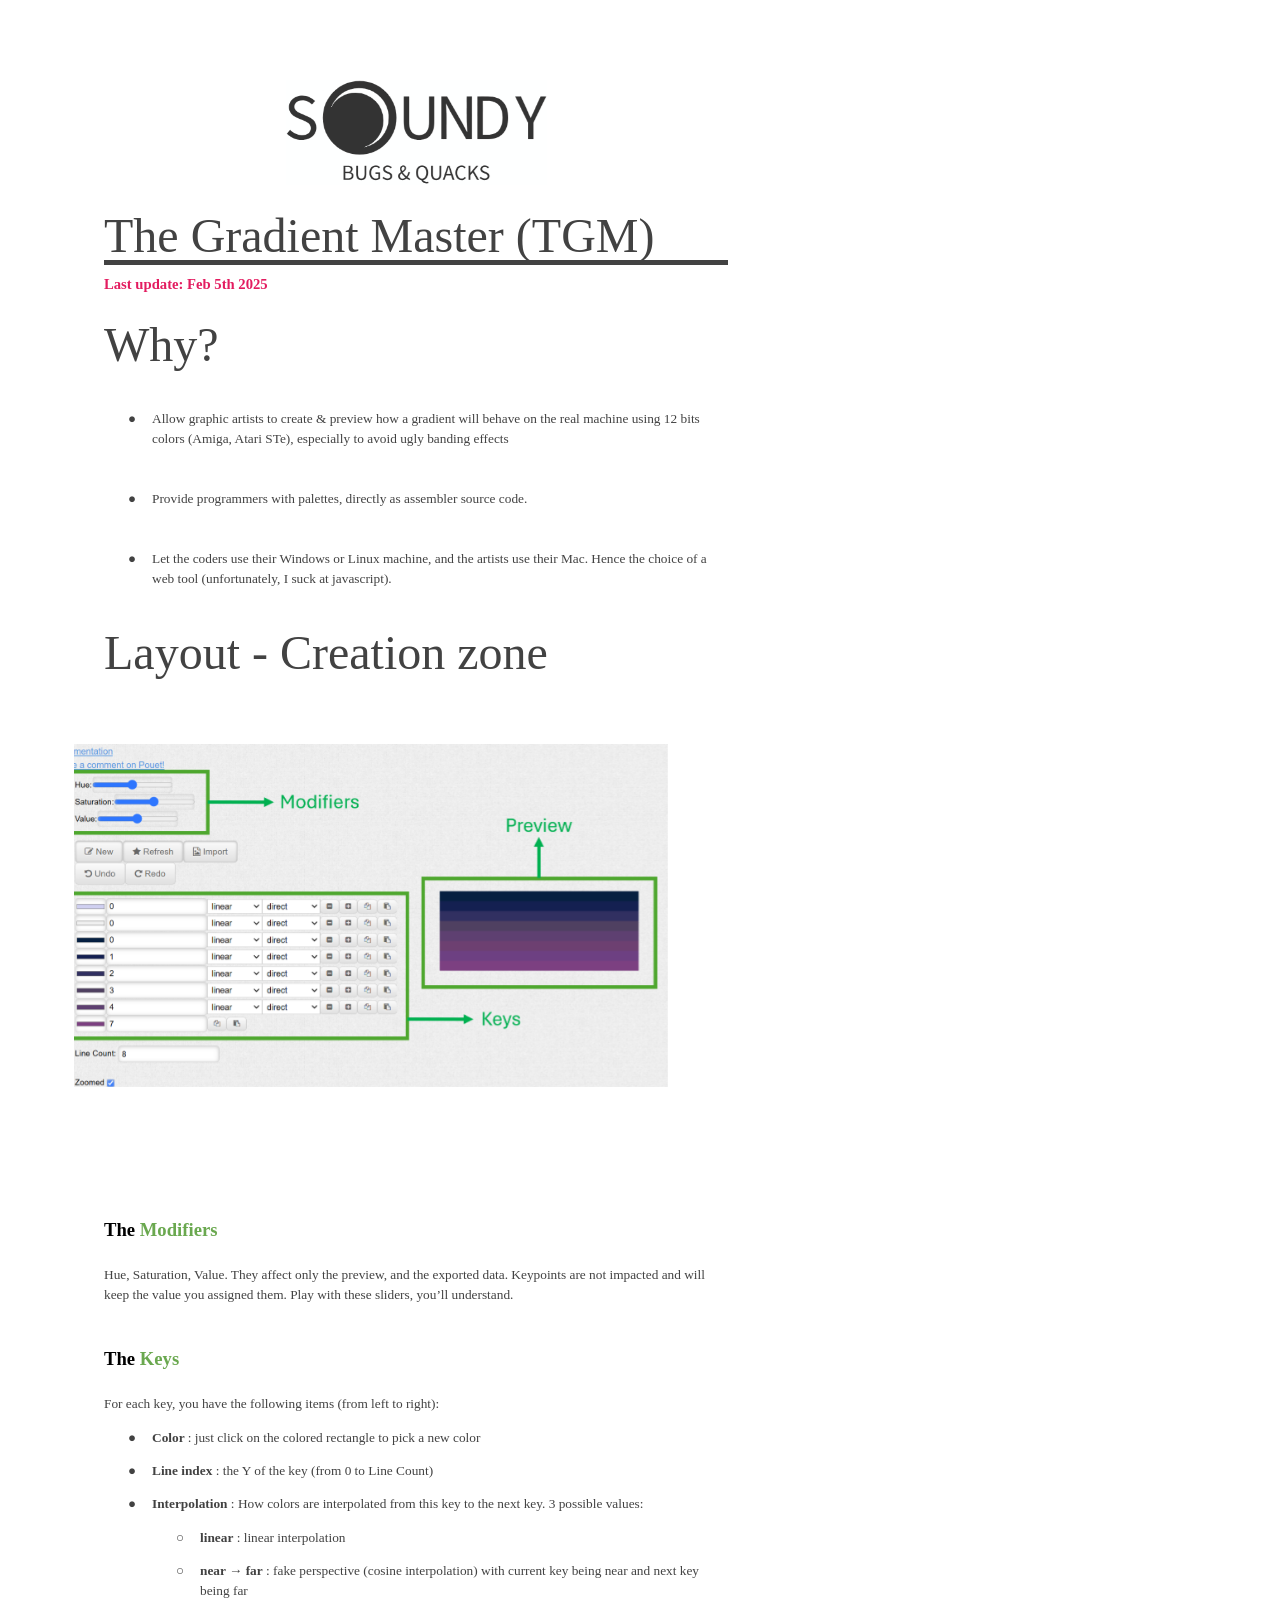
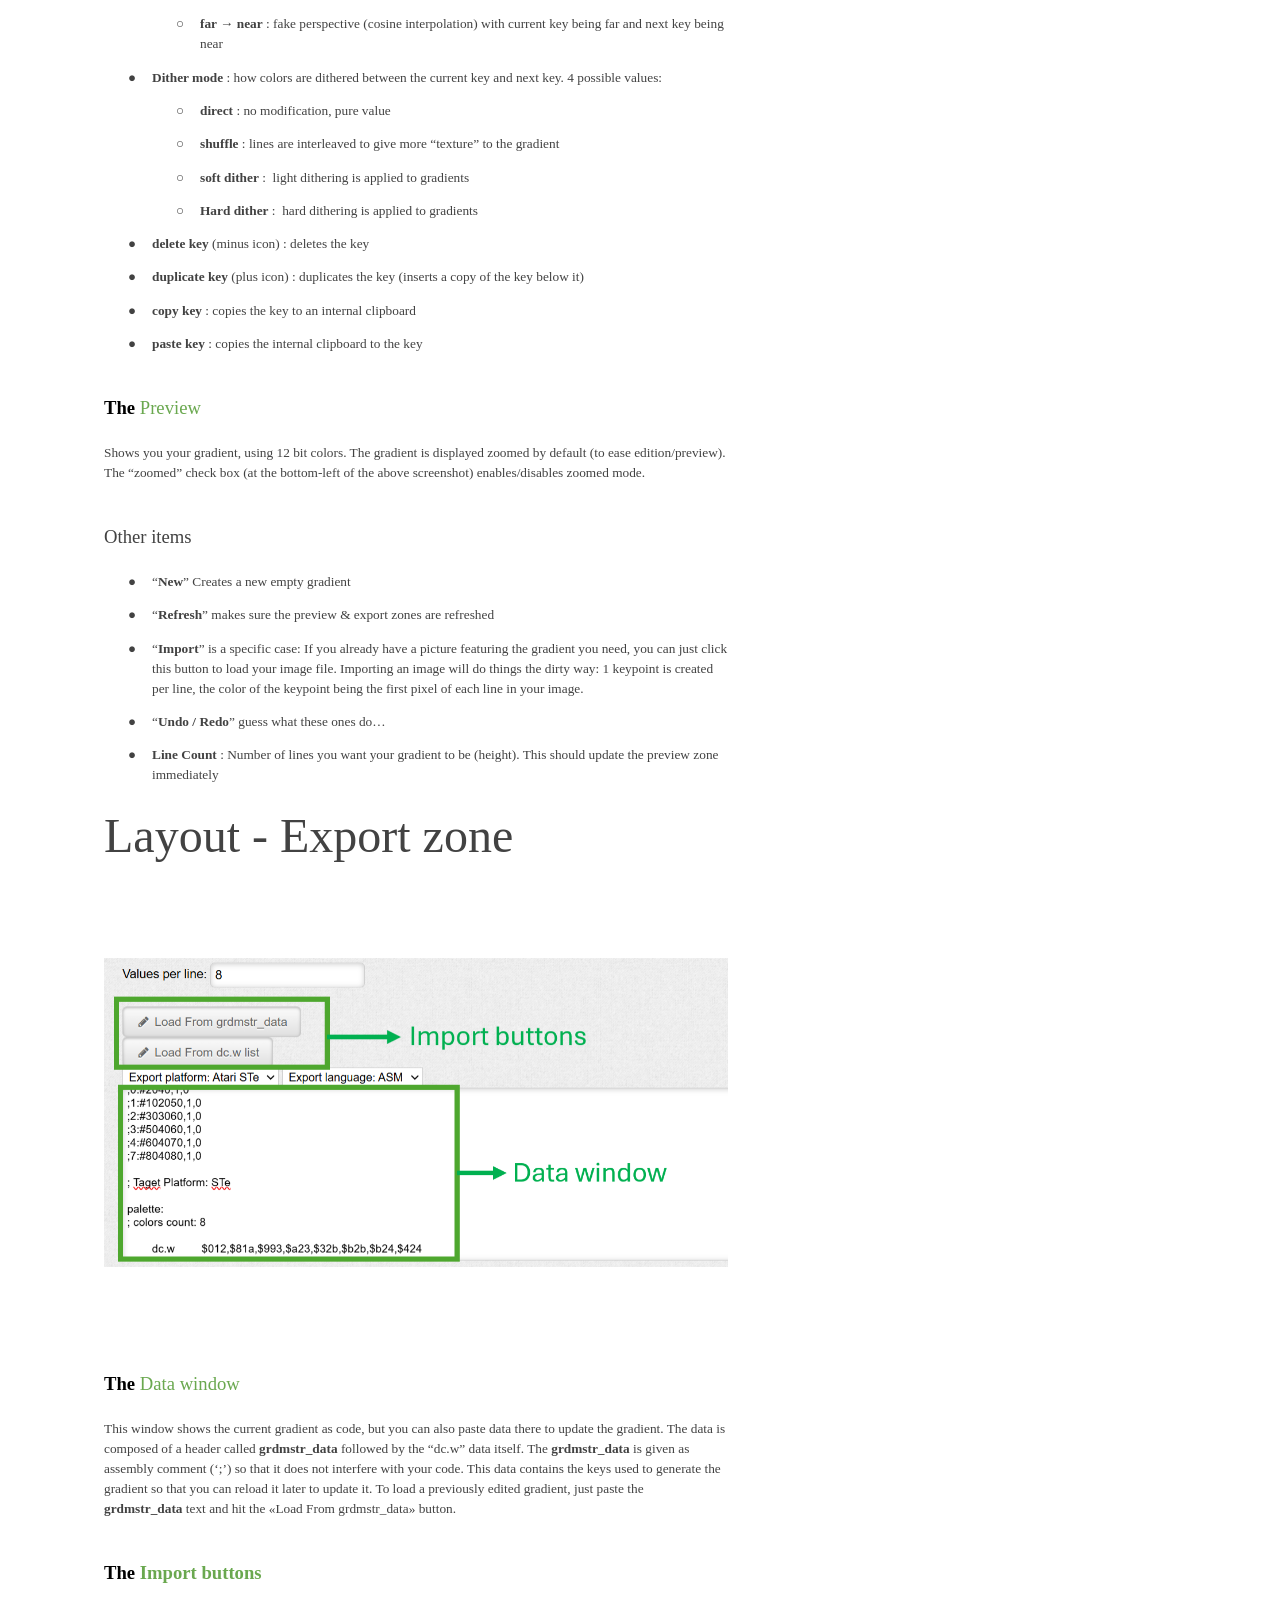
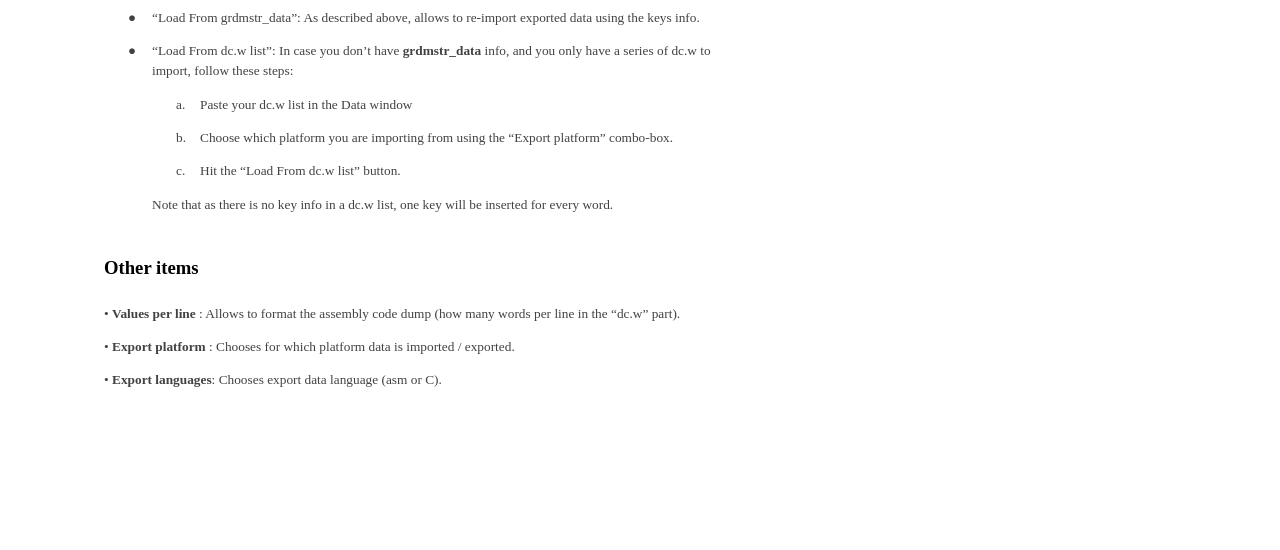
<file: doc/doc.html>
<html><head><meta content="text/html; charset=UTF-8" http-equiv="content-type"><style type="text/css">@import url(https://themes.googleusercontent.com/fonts/css?kit=34EU4ObusLSAhOTSMoMnakqb2CZCnnVSB0j8VhctXfMmRpwDaxy-xHGBfvchKHuAzn7HzOq77rru4daWN6__gA);ul.lst-kix_4dzh989y1a7e-8{list-style-type:none}ul.lst-kix_4dzh989y1a7e-7{list-style-type:none}ul.lst-kix_4dzh989y1a7e-6{list-style-type:none}ol.lst-kix_q09n34xc8c77-2{list-style-type:none}ol.lst-kix_q09n34xc8c77-3{list-style-type:none}ol.lst-kix_q09n34xc8c77-0{list-style-type:none}ol.lst-kix_q09n34xc8c77-1{list-style-type:none}ol.lst-kix_q09n34xc8c77-6{list-style-type:none}ol.lst-kix_q09n34xc8c77-7{list-style-type:none}ol.lst-kix_q09n34xc8c77-4{list-style-type:none}ol.lst-kix_q09n34xc8c77-5{list-style-type:none}ol.lst-kix_q09n34xc8c77-8{list-style-type:none}.lst-kix_q09n34xc8c77-4>li{counter-increment:lst-ctn-kix_q09n34xc8c77-4}ol.lst-kix_wifebnmws1ai-1.start{counter-reset:lst-ctn-kix_wifebnmws1ai-1 0}.lst-kix_ymsn8mucy6q4-8>li{counter-increment:lst-ctn-kix_ymsn8mucy6q4-8}ol.lst-kix_q09n34xc8c77-3.start{counter-reset:lst-ctn-kix_q09n34xc8c77-3 0}.lst-kix_wifebnmws1ai-3>li:before{content:"\0025cf   "}.lst-kix_wifebnmws1ai-4>li:before{content:"\0025cb   "}.lst-kix_iex61dobid8-8>li:before{content:"\0025a0   "}.lst-kix_wifebnmws1ai-6>li:before{content:"\0025cf   "}.lst-kix_iex61dobid8-6>li:before{content:"\0025cf   "}.lst-kix_iex61dobid8-7>li:before{content:"\0025cb   "}.lst-kix_wifebnmws1ai-5>li:before{content:"\0025a0   "}.lst-kix_wifebnmws1ai-7>li:before{content:"\0025cb   "}.lst-kix_iex61dobid8-5>li:before{content:"\0025a0   "}.lst-kix_puunb62yqt4c-5>li:before{content:"\0025a0   "}.lst-kix_puunb62yqt4c-6>li:before{content:"\0025cf   "}.lst-kix_puunb62yqt4c-7>li:before{content:"\0025cb   "}.lst-kix_wifebnmws1ai-8>li:before{content:"\0025a0   "}.lst-kix_puunb62yqt4c-8>li:before{content:"\0025a0   "}ul.lst-kix_4dzh989y1a7e-1{list-style-type:none}ul.lst-kix_4dzh989y1a7e-0{list-style-type:none}ul.lst-kix_4dzh989y1a7e-5{list-style-type:none}.lst-kix_ymsn8mucy6q4-6>li{counter-increment:lst-ctn-kix_ymsn8mucy6q4-6}ul.lst-kix_4dzh989y1a7e-4{list-style-type:none}ul.lst-kix_4dzh989y1a7e-3{list-style-type:none}ul.lst-kix_4dzh989y1a7e-2{list-style-type:none}.lst-kix_ymsn8mucy6q4-4>li{counter-increment:lst-ctn-kix_ymsn8mucy6q4-4}.lst-kix_puunb62yqt4c-4>li:before{content:"\0025cb   "}.lst-kix_puunb62yqt4c-3>li:before{content:"\0025cf   "}.lst-kix_puunb62yqt4c-1>li:before{content:"\0025cb   "}.lst-kix_puunb62yqt4c-2>li:before{content:"\0025a0   "}.lst-kix_puunb62yqt4c-0>li:before{content:"\0025cf   "}.lst-kix_q09n34xc8c77-6>li{counter-increment:lst-ctn-kix_q09n34xc8c77-6}.lst-kix_q09n34xc8c77-0>li{counter-increment:lst-ctn-kix_q09n34xc8c77-0}.lst-kix_4dzh989y1a7e-4>li:before{content:"\0025cb   "}.lst-kix_4dzh989y1a7e-2>li:before{content:"\0025a0   "}.lst-kix_4dzh989y1a7e-6>li:before{content:"\0025cf   "}.lst-kix_q09n34xc8c77-8>li:before{content:"" counter(lst-ctn-kix_q09n34xc8c77-8,lower-roman) ". "}.lst-kix_q09n34xc8c77-3>li:before{content:"" counter(lst-ctn-kix_q09n34xc8c77-3,decimal) ". "}.lst-kix_4dzh989y1a7e-0>li:before{content:"\0025cf   "}.lst-kix_4dzh989y1a7e-8>li:before{content:"\0025a0   "}.lst-kix_q09n34xc8c77-1>li:before{content:"" counter(lst-ctn-kix_q09n34xc8c77-1,lower-latin) ". "}ol.lst-kix_ymsn8mucy6q4-8.start{counter-reset:lst-ctn-kix_ymsn8mucy6q4-8 0}ol.lst-kix_ymsn8mucy6q4-0.start{counter-reset:lst-ctn-kix_ymsn8mucy6q4-0 0}.lst-kix_s4wj7x5xiawf-2>li:before{content:"\0025a0   "}.lst-kix_719gghpufc3-6>li:before{content:"\0025cf   "}ol.lst-kix_q09n34xc8c77-1.start{counter-reset:lst-ctn-kix_q09n34xc8c77-1 0}.lst-kix_s4wj7x5xiawf-0>li:before{content:"\0025cf   "}.lst-kix_s4wj7x5xiawf-4>li:before{content:"\0025cb   "}.lst-kix_719gghpufc3-4>li:before{content:"\0025cb   "}.lst-kix_719gghpufc3-8>li:before{content:"\0025a0   "}.lst-kix_s4wj7x5xiawf-6>li:before{content:"\0025cf   "}ol.lst-kix_q09n34xc8c77-4.start{counter-reset:lst-ctn-kix_q09n34xc8c77-4 0}.lst-kix_719gghpufc3-0>li:before{content:"\0025cf   "}ul.lst-kix_iex61dobid8-2{list-style-type:none}ul.lst-kix_iex61dobid8-3{list-style-type:none}ul.lst-kix_iex61dobid8-0{list-style-type:none}ul.lst-kix_iex61dobid8-1{list-style-type:none}.lst-kix_ymsn8mucy6q4-0>li{counter-increment:lst-ctn-kix_ymsn8mucy6q4-0}.lst-kix_719gghpufc3-2>li:before{content:"\0025a0   "}ul.lst-kix_iex61dobid8-6{list-style-type:none}ul.lst-kix_iex61dobid8-7{list-style-type:none}ul.lst-kix_iex61dobid8-4{list-style-type:none}ul.lst-kix_iex61dobid8-5{list-style-type:none}ul.lst-kix_iex61dobid8-8{list-style-type:none}.lst-kix_twwrz6muqfl7-8>li:before{content:"\0025a0   "}.lst-kix_ymsn8mucy6q4-5>li{counter-increment:lst-ctn-kix_ymsn8mucy6q4-5}.lst-kix_twwrz6muqfl7-6>li:before{content:"\0025cf   "}.lst-kix_twwrz6muqfl7-0>li:before{content:"\0025cf   "}.lst-kix_twwrz6muqfl7-2>li:before{content:"\0025a0   "}.lst-kix_s4wj7x5xiawf-8>li:before{content:"\0025a0   "}.lst-kix_iex61dobid8-0>li:before{content:"\0025cf   "}.lst-kix_iex61dobid8-4>li:before{content:"\0025cb   "}ol.lst-kix_wifebnmws1ai-1{list-style-type:none}.lst-kix_twwrz6muqfl7-4>li:before{content:"\0025cb   "}.lst-kix_iex61dobid8-2>li:before{content:"\0025a0   "}.lst-kix_wifebnmws1ai-1>li:before{content:"" counter(lst-ctn-kix_wifebnmws1ai-1,lower-latin) ". "}ol.lst-kix_q09n34xc8c77-2.start{counter-reset:lst-ctn-kix_q09n34xc8c77-2 0}.lst-kix_q09n34xc8c77-5>li{counter-increment:lst-ctn-kix_q09n34xc8c77-5}ol.lst-kix_ymsn8mucy6q4-1.start{counter-reset:lst-ctn-kix_ymsn8mucy6q4-1 0}ol.lst-kix_q09n34xc8c77-0.start{counter-reset:lst-ctn-kix_q09n34xc8c77-0 0}.lst-kix_ymsn8mucy6q4-7>li{counter-increment:lst-ctn-kix_ymsn8mucy6q4-7}.lst-kix_bkzd2udcaffd-0>li:before{content:"\0025cf   "}.lst-kix_bkzd2udcaffd-1>li:before{content:"\0025cb   "}ul.lst-kix_puunb62yqt4c-0{list-style-type:none}ul.lst-kix_puunb62yqt4c-1{list-style-type:none}.lst-kix_bkzd2udcaffd-2>li:before{content:"\0025a0   "}ul.lst-kix_puunb62yqt4c-2{list-style-type:none}ul.lst-kix_puunb62yqt4c-3{list-style-type:none}ul.lst-kix_puunb62yqt4c-4{list-style-type:none}ul.lst-kix_puunb62yqt4c-5{list-style-type:none}.lst-kix_muprvoy5766-0>li:before{content:"\0025cf   "}.lst-kix_muprvoy5766-2>li:before{content:"\0025a0   "}.lst-kix_bkzd2udcaffd-7>li:before{content:"\0025cb   "}.lst-kix_muprvoy5766-1>li:before{content:"\0025cb   "}.lst-kix_muprvoy5766-3>li:before{content:"\0025cf   "}.lst-kix_bkzd2udcaffd-6>li:before{content:"\0025cf   "}.lst-kix_bkzd2udcaffd-4>li:before{content:"\0025cb   "}ul.lst-kix_puunb62yqt4c-6{list-style-type:none}ul.lst-kix_puunb62yqt4c-7{list-style-type:none}.lst-kix_bkzd2udcaffd-3>li:before{content:"\0025cf   "}.lst-kix_bkzd2udcaffd-5>li:before{content:"\0025a0   "}.lst-kix_muprvoy5766-5>li:before{content:"\0025a0   "}ul.lst-kix_puunb62yqt4c-8{list-style-type:none}.lst-kix_muprvoy5766-4>li:before{content:"\0025cb   "}ol.lst-kix_ymsn8mucy6q4-6.start{counter-reset:lst-ctn-kix_ymsn8mucy6q4-6 0}.lst-kix_muprvoy5766-6>li:before{content:"\0025cf   "}.lst-kix_muprvoy5766-7>li:before{content:"\0025cb   "}.lst-kix_muprvoy5766-8>li:before{content:"\0025a0   "}ol.lst-kix_q09n34xc8c77-5.start{counter-reset:lst-ctn-kix_q09n34xc8c77-5 0}.lst-kix_bkzd2udcaffd-8>li:before{content:"\0025a0   "}ul.lst-kix_s4wj7x5xiawf-1{list-style-type:none}ul.lst-kix_s4wj7x5xiawf-0{list-style-type:none}.lst-kix_ymsn8mucy6q4-0>li:before{content:"" counter(lst-ctn-kix_ymsn8mucy6q4-0,decimal) ". "}.lst-kix_ymsn8mucy6q4-1>li:before{content:"" counter(lst-ctn-kix_ymsn8mucy6q4-1,lower-latin) ". "}ol.lst-kix_q09n34xc8c77-6.start{counter-reset:lst-ctn-kix_q09n34xc8c77-6 0}ul.lst-kix_719gghpufc3-0{list-style-type:none}.lst-kix_q09n34xc8c77-3>li{counter-increment:lst-ctn-kix_q09n34xc8c77-3}.lst-kix_ymsn8mucy6q4-3>li:before{content:"" counter(lst-ctn-kix_ymsn8mucy6q4-3,decimal) ". "}.lst-kix_ymsn8mucy6q4-4>li:before{content:"" counter(lst-ctn-kix_ymsn8mucy6q4-4,lower-latin) ". "}ol.lst-kix_ymsn8mucy6q4-7.start{counter-reset:lst-ctn-kix_ymsn8mucy6q4-7 0}.lst-kix_ymsn8mucy6q4-2>li:before{content:"" counter(lst-ctn-kix_ymsn8mucy6q4-2,lower-roman) ". "}.lst-kix_ymsn8mucy6q4-7>li:before{content:"" counter(lst-ctn-kix_ymsn8mucy6q4-7,lower-latin) ". "}.lst-kix_ymsn8mucy6q4-8>li:before{content:"" counter(lst-ctn-kix_ymsn8mucy6q4-8,lower-roman) ". "}.lst-kix_ymsn8mucy6q4-5>li:before{content:"" counter(lst-ctn-kix_ymsn8mucy6q4-5,lower-roman) ". "}ul.lst-kix_719gghpufc3-1{list-style-type:none}ul.lst-kix_719gghpufc3-2{list-style-type:none}ul.lst-kix_719gghpufc3-3{list-style-type:none}ul.lst-kix_719gghpufc3-4{list-style-type:none}.lst-kix_q09n34xc8c77-5>li:before{content:"" counter(lst-ctn-kix_q09n34xc8c77-5,lower-roman) ". "}ul.lst-kix_719gghpufc3-5{list-style-type:none}.lst-kix_ymsn8mucy6q4-6>li:before{content:"" counter(lst-ctn-kix_ymsn8mucy6q4-6,decimal) ". "}ul.lst-kix_719gghpufc3-6{list-style-type:none}.lst-kix_q09n34xc8c77-6>li:before{content:"" counter(lst-ctn-kix_q09n34xc8c77-6,decimal) ". "}ul.lst-kix_719gghpufc3-7{list-style-type:none}ul.lst-kix_719gghpufc3-8{list-style-type:none}.lst-kix_q09n34xc8c77-7>li:before{content:"" counter(lst-ctn-kix_q09n34xc8c77-7,lower-latin) ". "}ol.lst-kix_q09n34xc8c77-7.start{counter-reset:lst-ctn-kix_q09n34xc8c77-7 0}.lst-kix_4dzh989y1a7e-3>li:before{content:"\0025cf   "}.lst-kix_4dzh989y1a7e-5>li:before{content:"\0025a0   "}.lst-kix_wifebnmws1ai-1>li{counter-increment:lst-ctn-kix_wifebnmws1ai-1}.lst-kix_q09n34xc8c77-4>li:before{content:"" counter(lst-ctn-kix_q09n34xc8c77-4,lower-latin) ". "}.lst-kix_4dzh989y1a7e-1>li:before{content:"\0025cb   "}.lst-kix_4dzh989y1a7e-7>li:before{content:"\0025cb   "}.lst-kix_ymsn8mucy6q4-2>li{counter-increment:lst-ctn-kix_ymsn8mucy6q4-2}ol.lst-kix_ymsn8mucy6q4-5{list-style-type:none}ol.lst-kix_ymsn8mucy6q4-6{list-style-type:none}ul.lst-kix_wifebnmws1ai-0{list-style-type:none}.lst-kix_q09n34xc8c77-2>li:before{content:"" counter(lst-ctn-kix_q09n34xc8c77-2,lower-roman) ". "}ol.lst-kix_ymsn8mucy6q4-7{list-style-type:none}ul.lst-kix_wifebnmws1ai-3{list-style-type:none}ol.lst-kix_ymsn8mucy6q4-8{list-style-type:none}ul.lst-kix_wifebnmws1ai-2{list-style-type:none}ol.lst-kix_ymsn8mucy6q4-1{list-style-type:none}ul.lst-kix_wifebnmws1ai-5{list-style-type:none}ol.lst-kix_ymsn8mucy6q4-2{list-style-type:none}ul.lst-kix_wifebnmws1ai-4{list-style-type:none}.lst-kix_ymsn8mucy6q4-1>li{counter-increment:lst-ctn-kix_ymsn8mucy6q4-1}ol.lst-kix_ymsn8mucy6q4-3{list-style-type:none}ul.lst-kix_wifebnmws1ai-7{list-style-type:none}ol.lst-kix_ymsn8mucy6q4-4{list-style-type:none}ul.lst-kix_wifebnmws1ai-6{list-style-type:none}ul.lst-kix_wifebnmws1ai-8{list-style-type:none}.lst-kix_q09n34xc8c77-0>li:before{content:"" counter(lst-ctn-kix_q09n34xc8c77-0,decimal) ". "}ol.lst-kix_ymsn8mucy6q4-0{list-style-type:none}ul.lst-kix_s4wj7x5xiawf-7{list-style-type:none}ul.lst-kix_s4wj7x5xiawf-6{list-style-type:none}.lst-kix_719gghpufc3-5>li:before{content:"\0025a0   "}.lst-kix_719gghpufc3-7>li:before{content:"\0025cb   "}ul.lst-kix_s4wj7x5xiawf-8{list-style-type:none}ol.lst-kix_ymsn8mucy6q4-5.start{counter-reset:lst-ctn-kix_ymsn8mucy6q4-5 0}ul.lst-kix_s4wj7x5xiawf-3{list-style-type:none}ul.lst-kix_s4wj7x5xiawf-2{list-style-type:none}.lst-kix_s4wj7x5xiawf-3>li:before{content:"\0025cf   "}ul.lst-kix_s4wj7x5xiawf-5{list-style-type:none}ul.lst-kix_s4wj7x5xiawf-4{list-style-type:none}.lst-kix_s4wj7x5xiawf-5>li:before{content:"\0025a0   "}ol.lst-kix_ymsn8mucy6q4-2.start{counter-reset:lst-ctn-kix_ymsn8mucy6q4-2 0}ul.lst-kix_twwrz6muqfl7-7{list-style-type:none}ul.lst-kix_twwrz6muqfl7-8{list-style-type:none}ul.lst-kix_muprvoy5766-0{list-style-type:none}ul.lst-kix_twwrz6muqfl7-5{list-style-type:none}ul.lst-kix_twwrz6muqfl7-6{list-style-type:none}.lst-kix_ymsn8mucy6q4-3>li{counter-increment:lst-ctn-kix_ymsn8mucy6q4-3}.lst-kix_719gghpufc3-1>li:before{content:"\0025cb   "}.lst-kix_719gghpufc3-3>li:before{content:"\0025cf   "}ul.lst-kix_twwrz6muqfl7-3{list-style-type:none}ul.lst-kix_twwrz6muqfl7-4{list-style-type:none}ul.lst-kix_twwrz6muqfl7-1{list-style-type:none}ul.lst-kix_twwrz6muqfl7-2{list-style-type:none}.lst-kix_s4wj7x5xiawf-1>li:before{content:"\0025cb   "}ul.lst-kix_twwrz6muqfl7-0{list-style-type:none}ul.lst-kix_muprvoy5766-8{list-style-type:none}ul.lst-kix_muprvoy5766-7{list-style-type:none}ul.lst-kix_muprvoy5766-6{list-style-type:none}.lst-kix_q09n34xc8c77-2>li{counter-increment:lst-ctn-kix_q09n34xc8c77-2}ul.lst-kix_muprvoy5766-5{list-style-type:none}ul.lst-kix_muprvoy5766-4{list-style-type:none}ul.lst-kix_muprvoy5766-3{list-style-type:none}ul.lst-kix_muprvoy5766-2{list-style-type:none}ul.lst-kix_muprvoy5766-1{list-style-type:none}.lst-kix_twwrz6muqfl7-5>li:before{content:"\0025a0   "}.lst-kix_q09n34xc8c77-8>li{counter-increment:lst-ctn-kix_q09n34xc8c77-8}.lst-kix_twwrz6muqfl7-7>li:before{content:"\0025cb   "}.lst-kix_q09n34xc8c77-7>li{counter-increment:lst-ctn-kix_q09n34xc8c77-7}.lst-kix_iex61dobid8-3>li:before{content:"\0025cf   "}ol.lst-kix_ymsn8mucy6q4-3.start{counter-reset:lst-ctn-kix_ymsn8mucy6q4-3 0}.lst-kix_s4wj7x5xiawf-7>li:before{content:"\0025cb   "}.lst-kix_q09n34xc8c77-1>li{counter-increment:lst-ctn-kix_q09n34xc8c77-1}.lst-kix_twwrz6muqfl7-1>li:before{content:"\0025cb   "}.lst-kix_iex61dobid8-1>li:before{content:"\0025cb   "}.lst-kix_twwrz6muqfl7-3>li:before{content:"\0025cf   "}ul.lst-kix_bkzd2udcaffd-3{list-style-type:none}.lst-kix_wifebnmws1ai-2>li:before{content:"\0025a0   "}ul.lst-kix_bkzd2udcaffd-4{list-style-type:none}ul.lst-kix_bkzd2udcaffd-1{list-style-type:none}ul.lst-kix_bkzd2udcaffd-2{list-style-type:none}ul.lst-kix_bkzd2udcaffd-7{list-style-type:none}.lst-kix_wifebnmws1ai-0>li:before{content:"\0025cf   "}ol.lst-kix_q09n34xc8c77-8.start{counter-reset:lst-ctn-kix_q09n34xc8c77-8 0}ul.lst-kix_bkzd2udcaffd-8{list-style-type:none}ul.lst-kix_bkzd2udcaffd-5{list-style-type:none}ul.lst-kix_bkzd2udcaffd-6{list-style-type:none}ul.lst-kix_bkzd2udcaffd-0{list-style-type:none}li.li-bullet-0:before{margin-left:-18pt;white-space:nowrap;display:inline-block;min-width:18pt}ol.lst-kix_ymsn8mucy6q4-4.start{counter-reset:lst-ctn-kix_ymsn8mucy6q4-4 0}ol{margin:0;padding:0}table td,table th{padding:0}.c17{margin-left:36pt;padding-top:10pt;padding-left:0pt;padding-bottom:0pt;line-height:1.5;orphans:2;widows:2;text-align:left}.c15{margin-left:36pt;padding-top:10pt;padding-bottom:0pt;line-height:0.5;orphans:2;widows:2;text-align:left;height:10pt}.c3{margin-left:36pt;padding-top:10pt;padding-bottom:0pt;line-height:1.5;orphans:2;widows:2;text-align:left;height:10pt}.c13{padding-top:10pt;padding-bottom:0pt;line-height:1.5;orphans:2;widows:2;text-align:left;height:10pt}.c29{padding-top:10pt;text-indent:-45pt;padding-bottom:0pt;line-height:1.5;orphans:2;widows:2;text-align:center}.c1{color:#424242;font-weight:400;text-decoration:none;vertical-align:baseline;font-size:10pt;font-family:"Source Code Pro";font-style:normal}.c9{color:#424242;font-weight:400;text-decoration:none;vertical-align:baseline;font-size:14pt;font-family:"Oswald";font-style:normal}.c11{color:#666666;font-weight:400;text-decoration:none;vertical-align:baseline;font-size:36pt;font-family:"Oswald";font-style:normal}.c12{color:#424242;font-weight:400;text-decoration:none;vertical-align:baseline;font-size:36pt;font-family:"Oswald";font-style:normal}.c4{padding-top:24pt;padding-bottom:0pt;line-height:1.0;page-break-after:avoid;orphans:2;widows:2;text-align:left}.c23{color:#e31c60;text-decoration:none;vertical-align:baseline;font-size:11pt;font-family:"Source Code Pro";font-style:normal}.c26{padding-top:0pt;padding-bottom:0pt;line-height:1.5;orphans:2;widows:2;text-align:left}.c18{padding-top:10pt;padding-bottom:0pt;line-height:1.5;orphans:2;widows:2;text-align:left}.c5{padding-top:0pt;padding-bottom:0pt;line-height:1.0;orphans:2;widows:2;text-align:center}.c19{font-weight:400;text-decoration:none;vertical-align:baseline;font-size:14pt;font-family:"Oswald";font-style:normal}.c6{padding-top:0pt;padding-bottom:0pt;line-height:1.0;orphans:2;widows:2;text-align:left}.c25{padding-top:6pt;padding-bottom:0pt;line-height:1.5;orphans:2;widows:2;text-align:left}.c16{background-color:#ffffff;max-width:468pt;padding:54pt 72pt 54pt 72pt}.c2{padding:0;margin:0}.c22{margin-left:72pt;padding-left:0pt}.c14{page-break-after:avoid;height:10pt}.c27{text-indent:36pt}.c0{font-weight:700}.c20{color:#666666}.c28{font-size:11pt}.c21{height:10pt}.c8{color:#000000}.c7{color:#6aa84f}.c24{page-break-after:avoid}.c10{height:14pt}.title{padding-top:0pt;color:#424242;font-size:36pt;padding-bottom:0pt;font-family:"Oswald";line-height:1.0;page-break-after:avoid;orphans:2;widows:2;text-align:left}.subtitle{padding-top:6pt;color:#e31c60;font-weight:700;font-size:10pt;padding-bottom:0pt;font-family:"Source Code Pro";line-height:1.5;page-break-after:avoid;orphans:2;widows:2;text-align:left}li{color:#424242;font-size:10pt;font-family:"Source Code Pro"}p{margin:0;color:#424242;font-size:10pt;font-family:"Source Code Pro"}h1{padding-top:24pt;color:#424242;font-size:14pt;padding-bottom:0pt;font-family:"Oswald";line-height:1.0;page-break-after:avoid;orphans:2;widows:2;text-align:left}h2{padding-top:16pt;color:#e31c60;font-weight:700;font-size:10pt;padding-bottom:0pt;font-family:"Source Code Pro";line-height:1.0;page-break-after:avoid;orphans:2;widows:2;text-align:left}h3{padding-top:16pt;color:#424242;font-size:12pt;padding-bottom:0pt;font-family:"Oswald";line-height:1.5;page-break-after:avoid;orphans:2;widows:2;text-align:left}h4{padding-top:8pt;-webkit-text-decoration-skip:none;color:#666666;text-decoration:underline;font-size:11pt;padding-bottom:0pt;line-height:1.5;page-break-after:avoid;text-decoration-skip-ink:none;font-family:"Trebuchet MS";orphans:2;widows:2;text-align:left}h5{padding-top:8pt;color:#666666;font-size:11pt;padding-bottom:0pt;font-family:"Trebuchet MS";line-height:1.5;page-break-after:avoid;orphans:2;widows:2;text-align:left}h6{padding-top:8pt;color:#666666;font-size:11pt;padding-bottom:0pt;font-family:"Trebuchet MS";line-height:1.5;page-break-after:avoid;font-style:italic;orphans:2;widows:2;text-align:left}</style></head><body class="c16 doc-content"><p class="c5"><span style="overflow: hidden; display: inline-block; margin: 0.00px 0.00px; border: 0.00px solid #000000; transform: rotate(0.00rad) translateZ(0px); -webkit-transform: rotate(0.00rad) translateZ(0px); width: 261.00px; height: 104.85px;"><img alt="" src="images/image2.png" style="width: 261.00px; height: 104.85px; margin-left: 0.00px; margin-top: 0.00px; transform: rotate(0.00rad) translateZ(0px); -webkit-transform: rotate(0.00rad) translateZ(0px);" title=""></span></p><p class="c6 c21"><span class="c19 c20"></span></p><p class="c5 c21 title" id="h.5tzyofsv7vn1"><span class="c12"></span></p><p class="c5 title" id="h.lntg56ljm653"><span>The Gradient Master (TGM)</span></p><p class="c26"><span style="overflow: hidden; display: inline-block; margin: 0.00px 0.00px; border: 0.00px solid #000000; transform: rotate(0.00rad) translateZ(0px); -webkit-transform: rotate(0.00rad) translateZ(0px); width: 624.00px; height: 5.33px;"><img alt="" src="images/image3.png" style="width: 624.00px; height: 5.33px; margin-left: 0.00px; margin-top: 0.00px; transform: rotate(0.00rad) translateZ(0px); -webkit-transform: rotate(0.00rad) translateZ(0px);" title="horizontal line"></span></p><p class="c25 subtitle" id="h.4bu4z72jz2rz"><span class="c28">Last update: Feb 5th 2025</span></p><p class="c6 c21 title" id="h.lhm2jbzd1g6i"><span class="c12"></span></p><p class="c6 c21 title" id="h.pc7awdbpbbvr"><span class="c12"></span></p><p class="c6 title" id="h.i432zxdhpnuq"><span class="c12">Why?</span></p><p class="c13"><span class="c1"></span></p><ul class="c2 lst-kix_puunb62yqt4c-0 start"><li class="c17 li-bullet-0"><span class="c1">Allow graphic artists to create &amp; preview how a gradient will behave on the real machine using 12 bits colors (Amiga, Atari STe), especially to avoid ugly banding effects</span></li></ul><p class="c15"><span class="c1"></span></p><ul class="c2 lst-kix_puunb62yqt4c-0"><li class="c17 li-bullet-0"><span class="c1">Provide programmers with palettes, directly as assembler source code.</span></li></ul><p class="c15"><span class="c1"></span></p><ul class="c2 lst-kix_puunb62yqt4c-0"><li class="c17 li-bullet-0"><span class="c1">Let the coders use their Windows or Linux machine, and the artists use their Mac. Hence the choice of a web tool (unfortunately, I suck at javascript).</span></li></ul><p class="c3"><span class="c1"></span></p><hr style="page-break-before:always;display:none;"><p class="c6 c14 title" id="h.3s0ozwmdcq2h"><span class="c12"></span></p><p class="c6 c24 title" id="h.sumebwb4oxm8"><span class="c12">Layout - Creation zone</span></p><p class="c13"><span class="c1"></span></p><p class="c13"><span class="c1"></span></p><p class="c29"><span style="overflow: hidden; display: inline-block; margin: 0.00px 0.00px; border: 0.00px solid #000000; transform: rotate(0.00rad) translateZ(0px); -webkit-transform: rotate(0.00rad) translateZ(0px); width: 624.00px; height: 342.67px;"><img alt="" src="images/image1.png" style="width: 624.00px; height: 342.67px; margin-left: 0.00px; margin-top: 0.00px; transform: rotate(0.00rad) translateZ(0px); -webkit-transform: rotate(0.00rad) translateZ(0px);" title=""></span></p><p class="c13"><span class="c1"></span></p><hr style="page-break-before:always;display:none;"><h1 class="c4 c10" id="h.qtykzsdeihp4"><span class="c8 c19"></span></h1><h1 class="c4" id="h.vjs0j0vra32w"><span class="c8">The </span><span class="c7">Modifiers</span></h1><p class="c18"><span class="c1">Hue, Saturation, Value. They affect only the preview, and the exported data. Keypoints are not impacted and will keep the value you assigned them. Play with these sliders, you&rsquo;ll understand.</span></p><h1 class="c4" id="h.gzqb5t9jnfcd"><span class="c8">The </span><span class="c7">Keys</span></h1><p class="c18"><span class="c1">For each key, you have the following items (from left to right):</span></p><ul class="c2 lst-kix_bkzd2udcaffd-0 start"><li class="c17 li-bullet-0"><span class="c0">Color </span><span class="c1">: just click on the colored rectangle to pick a new color</span></li><li class="c17 li-bullet-0"><span class="c0">Line index</span><span class="c1">&nbsp;: the Y of the key (from 0 to Line Count)</span></li><li class="c17 li-bullet-0"><span class="c0">Interpolation</span><span class="c1">&nbsp;: How colors are interpolated from this key to the next key. 3 possible values:</span></li></ul><ul class="c2 lst-kix_bkzd2udcaffd-1 start"><li class="c18 c22 li-bullet-0"><span class="c0">linear</span><span class="c1">&nbsp;: linear interpolation</span></li><li class="c18 c22 li-bullet-0"><span class="c0">near &rarr; far</span><span class="c1">&nbsp;: fake perspective (cosine interpolation) with current key being near and next key being far</span></li><li class="c18 c22 li-bullet-0"><span class="c0">far &rarr; near</span><span class="c1">&nbsp;: fake perspective (cosine interpolation) with current key being far and next key being near</span></li></ul><ul class="c2 lst-kix_bkzd2udcaffd-0"><li class="c17 li-bullet-0"><span class="c0">Dither mode</span><span class="c1">&nbsp;: how colors are dithered between the current key and next key. 4 possible values:</span></li></ul><ul class="c2 lst-kix_bkzd2udcaffd-1 start"><li class="c18 c22 li-bullet-0"><span class="c0">direct</span><span class="c1">&nbsp;: no modification, pure value</span></li><li class="c18 c22 li-bullet-0"><span class="c0">shuffle</span><span class="c1">&nbsp;: lines are interleaved to give more &ldquo;texture&rdquo; to the gradient</span></li><li class="c18 c22 li-bullet-0"><span class="c0">soft dither</span><span class="c1">&nbsp;: &nbsp;light dithering is applied to gradients</span></li><li class="c18 c22 li-bullet-0"><span class="c0">Hard dither</span><span class="c1">&nbsp;: &nbsp;hard dithering is applied to gradients</span></li></ul><ul class="c2 lst-kix_bkzd2udcaffd-0"><li class="c17 li-bullet-0"><span class="c0">delete key</span><span class="c1">&nbsp;(minus icon) : deletes the key</span></li><li class="c17 li-bullet-0"><span class="c0">duplicate key</span><span class="c1">&nbsp;(plus icon) : duplicates the key (inserts a copy of the key below it)</span></li><li class="c17 li-bullet-0"><span class="c0">copy key</span><span class="c1">&nbsp;: copies the key to an internal clipboard</span></li><li class="c17 li-bullet-0"><span class="c0">paste key</span><span class="c1">&nbsp;: copies the internal clipboard to the key</span></li></ul><h1 class="c4" id="h.3c5mtt4potk7"><span class="c8">The </span><span class="c19 c7">Preview</span></h1><p class="c18"><span>Shows you your gradient, using 12 bit colors. The gradient is displayed zoomed by default (to ease edition/preview). The &ldquo;zoomed&rdquo; check box (at the bottom-left of the above screenshot) enables/disables zoomed mode.</span></p><h1 class="c4" id="h.6mcjrt76urf"><span class="c9">Other items</span></h1><ul class="c2 lst-kix_iex61dobid8-0 start"><li class="c17 li-bullet-0"><span>&ldquo;</span><span class="c0">New</span><span class="c1">&rdquo; Creates a new empty gradient</span></li><li class="c17 li-bullet-0"><span>&ldquo;</span><span class="c0">Refresh</span><span>&rdquo;</span><span class="c0">&nbsp;</span><span class="c1">makes sure the preview &amp; export zones are refreshed</span></li><li class="c17 li-bullet-0"><span>&ldquo;</span><span class="c0">Import</span><span>&rdquo;</span><span class="c1">&nbsp;is a specific case: If you already have a picture featuring the gradient you need, you can just click this button to load your image file. Importing an image will do things the dirty way: 1 keypoint is created per line, the color of the keypoint being the first pixel of each line in your image.</span></li><li class="c17 li-bullet-0"><span>&ldquo;</span><span class="c0">Undo / Redo</span><span class="c1">&rdquo; guess what these ones do&hellip;</span></li></ul><ul class="c2 lst-kix_twwrz6muqfl7-0 start"><li class="c17 li-bullet-0"><span class="c0">Line Count</span><span class="c1">&nbsp;: Number of lines you want your gradient to be (height). This should update the preview zone immediately</span></li></ul><hr style="page-break-before:always;display:none;"><p class="c3"><span class="c1"></span></p><p class="c6 c24 title" id="h.kugo5weks5md"><span class="c12">Layout - Export zone</span></p><p class="c13"><span class="c1"></span></p><p class="c13"><span class="c1"></span></p><h1 class="c4" id="h.tkqca9l5se40"><span style="overflow: hidden; display: inline-block; margin: 0.00px 0.00px; border: 0.00px solid #000000; transform: rotate(0.00rad) translateZ(0px); -webkit-transform: rotate(0.00rad) translateZ(0px); width: 624.00px; height: 309.33px;"><img alt="" src="images/image4.png" style="width: 624.00px; height: 309.33px; margin-left: 0.00px; margin-top: 0.00px; transform: rotate(0.00rad) translateZ(0px); -webkit-transform: rotate(0.00rad) translateZ(0px);" title=""></span></h1><hr style="page-break-before:always;display:none;"><h1 class="c4 c10" id="h.vqep7k5rw3bi"><span class="c19 c8"></span></h1><h1 class="c4" id="h.sj2otrw6whqz"><span class="c8">The </span><span class="c19 c7">Data window</span></h1><p class="c18"><span>This window shows the current gradient as code, but you can also paste data there to update the gradient. The data is composed of a header called </span><span class="c0">grdmstr_data</span><span>&nbsp;followed by the &ldquo;dc.w&rdquo; data itself. The </span><span class="c0">grdmstr_data </span><span>is given as assembly comment (&lsquo;;&rsquo;) so that it does not interfere with your code. This data contains the keys used to generate the gradient so that you can reload it later to update it. To load a previously edited gradient, just paste the </span><span class="c0">grdmstr_data</span><span class="c1">&nbsp;text and hit the &laquo;Load From grdmstr_data&raquo; button.</span></p><h1 class="c4" id="h.l2rqwxi94kp"><span class="c8">The </span><span class="c7">Import buttons</span></h1><ul class="c2 lst-kix_wifebnmws1ai-0 start"><li class="c17 li-bullet-0"><span class="c1">&ldquo;Load From grdmstr_data&rdquo;: As described above, allows to re-import exported data using the keys info.</span></li><li class="c17 li-bullet-0"><span>&ldquo;Load From dc.w list&rdquo;: In case you don&rsquo;t have </span><span class="c0">grdmstr_data </span><span class="c1">info, and you only have a series of dc.w to import, follow these steps:</span></li></ul><ol class="c2 lst-kix_wifebnmws1ai-1 start" start="1"><li class="c18 c22 li-bullet-0"><span class="c1">Paste your dc.w list in the Data window</span></li><li class="c18 c22 li-bullet-0"><span class="c1">Choose which platform you are importing from using the &ldquo;Export platform&rdquo; combo-box.</span></li><li class="c18 c22 li-bullet-0"><span class="c1">Hit the &ldquo;Load From dc.w list&rdquo; button.</span></li></ol><p class="c18 c27"><span class="c1">Note that as there is no key info in a dc.w list, one key will be inserted for every word.</span></p><h1 class="c4" id="h.ey61o7ii24sv"><span class="c8">Other items</span></h1><p class="c18"><span>&bull; </span><span class="c0">Values per line</span><span class="c1">&nbsp;: Allows to format the assembly code dump (how many words per line in the &ldquo;dc.w&rdquo; part).</span></p><p class="c18"><span>&bull; </span><span class="c0">Export platform</span><span class="c1">&nbsp;: Chooses for which platform data is imported / exported. </span></p><p class="c18"><span>&bull; </span><span class="c0">Export languages</span><span class="c1">: Chooses export data language (asm or C).</span></p><p class="c13"><span class="c1"></span></p><p class="c13"><span class="c1"></span></p><p class="c13"><span class="c1"></span></p></body></html>
</file>
